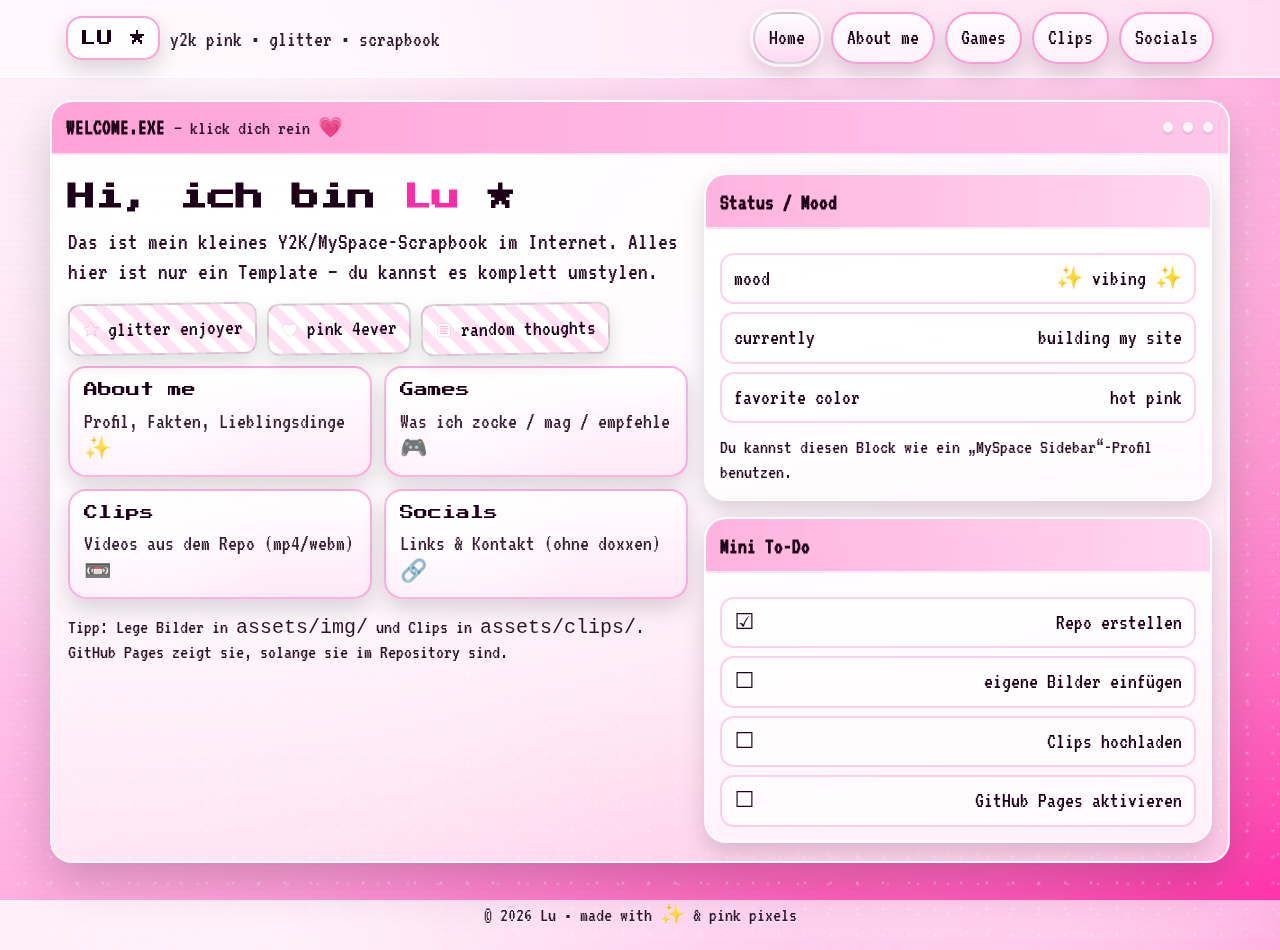
<file: index.html>
<!doctype html>
<html lang="de">
<head>
  <meta charset="utf-8" />
  <meta name="viewport" content="width=device-width, initial-scale=1" />
  <meta name="theme-color" content="#ff57b8" />
  <link rel="icon" href="./assets/img/favicon.svg" type="image/svg+xml" />
  <link rel="stylesheet" href="./assets/css/style.css" />
  <script defer src="./assets/js/main.js"></script>

  <title>Lu ★ Home</title>
</head>
<body>
  <div class="shell">
  <header class="topbar">
    <div class="topbar-inner">
      <div class="brand">
        <div class="logo">LU ★</div>
        <div class="tag">y2k pink • glitter • scrapbook</div>
      </div>

      <nav class="nav" aria-label="Hauptnavigation">
        <a class="navbtn" href="./index.html">Home</a>
        <a class="navbtn" href="./about.html">About me</a>
        <a class="navbtn" href="./games.html">Games</a>
        <a class="navbtn" href="./clips.html">Clips</a>
        <a class="navbtn" href="./socials.html">Socials</a>
      </nav>
    </div>
  </header>


    <main class="container">
      <section class="window">
        <div class="titlebar">
          <div><strong>WELCOME.EXE</strong> <span class="small">— klick dich rein 💗</span></div>
          <div class="dots" aria-hidden="true"><span class="dot"></span><span class="dot"></span><span class="dot"></span></div>
        </div>

        <div class="content hero">
          <div>
            <h1 class="h1">Hi, ich bin <span style="color:var(--pink-4)">Lu</span> ★</h1>
            <p class="kicker">Das ist mein kleines Y2K/MySpace-Scrapbook im Internet. Alles hier ist nur ein Template — du kannst es komplett umstylen.</p>

            <div class="stamps" aria-label="Stamps">
              <span class="stamp"><img alt="" src="./assets/img/sticker-star.svg"/> glitter enjoyer</span>
              <span class="stamp"><img alt="" src="./assets/img/sticker-heart.svg"/> pink 4ever</span>
              <span class="stamp"><img alt="" src="./assets/img/sticker-note.svg"/> random thoughts</span>
            </div>

            <div class="big-buttons" aria-label="Seiten">
              <a class="bigbtn" href="./about.html">
                <div class="t">About me</div>
                <div class="d">Profil, Fakten, Lieblingsdinge ✨</div>
              </a>
              <a class="bigbtn" href="./games.html">
                <div class="t">Games</div>
                <div class="d">Was ich zocke / mag / empfehle 🎮</div>
              </a>
              <a class="bigbtn" href="./clips.html">
                <div class="t">Clips</div>
                <div class="d">Videos aus dem Repo (mp4/webm) 📼</div>
              </a>
              <a class="bigbtn" href="./socials.html">
                <div class="t">Socials</div>
                <div class="d">Links & Kontakt (ohne doxxen) 🔗</div>
              </a>
            </div>

            <p class="mt16 small m0">
              Tipp: Lege Bilder in <code>assets/img/</code> und Clips in <code>assets/clips/</code>.
              GitHub Pages zeigt sie, solange sie im Repository sind.
            </p>
          </div>

          <div>
            <div class="card">
              <div class="card-h"><strong>Status / Mood</strong></div>
              <div class="card-b">
                <ul class="clean">
                  <li class="row"><span>mood</span><span>✨ vibing ✨</span></li>
                  <li class="row"><span>currently</span><span>building my site</span></li>
                  <li class="row"><span>favorite color</span><span>hot pink</span></li>
                </ul>

                <p class="mt12 small m0">
                  Du kannst diesen Block wie ein „MySpace Sidebar“-Profil benutzen.
                </p>
              </div>
            </div>

            <div class="card mt16">
              <div class="card-h"><strong>Mini To-Do</strong></div>
              <div class="card-b">
                <ul class="clean">
                  <li class="row"><span>☑</span><span>Repo erstellen</span></li>
                  <li class="row"><span>☐</span><span>eigene Bilder einfügen</span></li>
                  <li class="row"><span>☐</span><span>Clips hochladen</span></li>
                  <li class="row"><span>☐</span><span>GitHub Pages aktivieren</span></li>
                </ul>
              </div>
            </div>

          </div>
        </div>
      </section>
    </main>

  <footer class="footer">
    <div class="mini">© <span data-year></span> Lu • made with ✨ & pink pixels</div>
  </footer>

  </div>
</body>
</html>
</file>
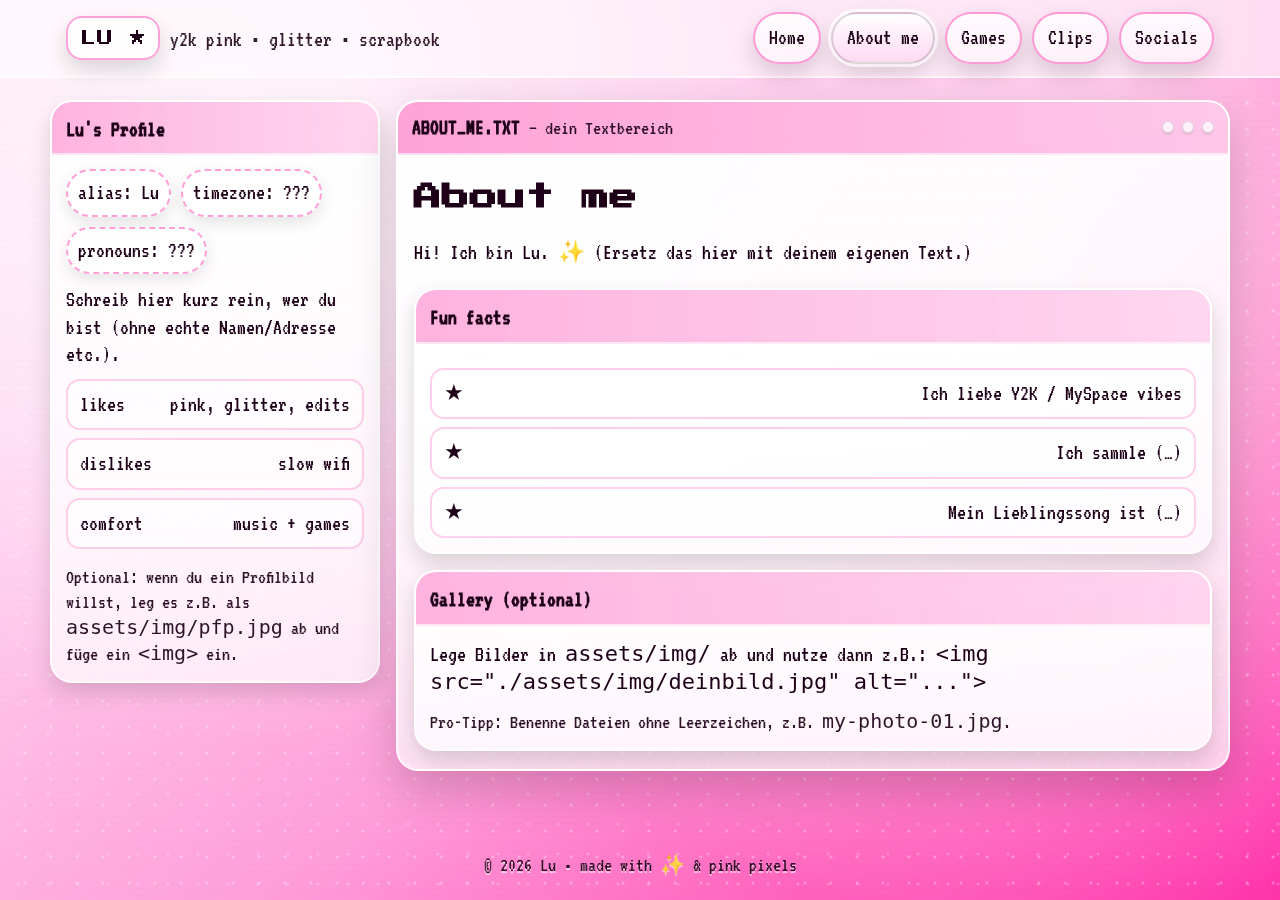
<file: about.html>
<!doctype html>
<html lang="de">
<head>
  <meta charset="utf-8" />
  <meta name="viewport" content="width=device-width, initial-scale=1" />
  <meta name="theme-color" content="#ff57b8" />
  <link rel="icon" href="./assets/img/favicon.svg" type="image/svg+xml" />
  <link rel="stylesheet" href="./assets/css/style.css" />
  <script defer src="./assets/js/main.js"></script>

  <title>Lu ★ About me</title>
</head>
<body>
  <div class="shell">
  <header class="topbar">
    <div class="topbar-inner">
      <div class="brand">
        <div class="logo">LU ★</div>
        <div class="tag">y2k pink • glitter • scrapbook</div>
      </div>

      <nav class="nav" aria-label="Hauptnavigation">
        <a class="navbtn" href="./index.html">Home</a>
        <a class="navbtn" href="./about.html">About me</a>
        <a class="navbtn" href="./games.html">Games</a>
        <a class="navbtn" href="./clips.html">Clips</a>
        <a class="navbtn" href="./socials.html">Socials</a>
      </nav>
    </div>
  </header>


    <main class="container">
      <section class="grid">

        <aside class="card">
          <div class="card-h"><strong>Lu's Profile</strong></div>
          <div class="card-b">
            <div class="badges">
              <span class="badge">alias: Lu</span>
              <span class="badge">timezone: ???</span>
              <span class="badge">pronouns: ???</span>
            </div>

            <p class="mt12 m0">
              Schreib hier kurz rein, wer du bist (ohne echte Namen/Adresse etc.).
            </p>

            <ul class="clean mt12">
              <li class="row"><span>likes</span><span>pink, glitter, edits</span></li>
              <li class="row"><span>dislikes</span><span>slow wifi</span></li>
              <li class="row"><span>comfort</span><span>music + games</span></li>
            </ul>

            <p class="mt16 small m0">
              Optional: wenn du ein Profilbild willst, leg es z.B. als
              <code>assets/img/pfp.jpg</code> ab und füge ein <code>&lt;img&gt;</code> ein.
            </p>
          </div>
        </aside>

        <section class="window">
          <div class="titlebar">
            <div><strong>ABOUT_ME.TXT</strong> <span class="small">— dein Textbereich</span></div>
            <div class="dots" aria-hidden="true"><span class="dot"></span><span class="dot"></span><span class="dot"></span></div>
          </div>
          <div class="content">
            <h2 class="h1">About me</h2>
            <p>
              Hi! Ich bin Lu. ✨
              (Ersetz das hier mit deinem eigenen Text.)
            </p>

            <div class="card mt16">
              <div class="card-h"><strong>Fun facts</strong></div>
              <div class="card-b">
                <ul class="clean">
                  <li class="row"><span>★</span><span>Ich liebe Y2K / MySpace vibes</span></li>
                  <li class="row"><span>★</span><span>Ich sammle (…)</span></li>
                  <li class="row"><span>★</span><span>Mein Lieblingssong ist (…)</span></li>
                </ul>
              </div>
            </div>

            <div class="card mt16">
              <div class="card-h"><strong>Gallery (optional)</strong></div>
              <div class="card-b">
                <p class="m0">
                  Lege Bilder in <code>assets/img/</code> ab und nutze dann z.B.:
                  <code>&lt;img src="./assets/img/deinbild.jpg" alt="..."&gt;</code>
                </p>
                <p class="small mt12 m0">
                  Pro-Tipp: Benenne Dateien ohne Leerzeichen, z.B. <code>my-photo-01.jpg</code>.
                </p>
              </div>
            </div>

          </div>
        </section>

      </section>
    </main>

  <footer class="footer">
    <div class="mini">© <span data-year></span> Lu • made with ✨ & pink pixels</div>
  </footer>

  </div>
</body>
</html>
</file>
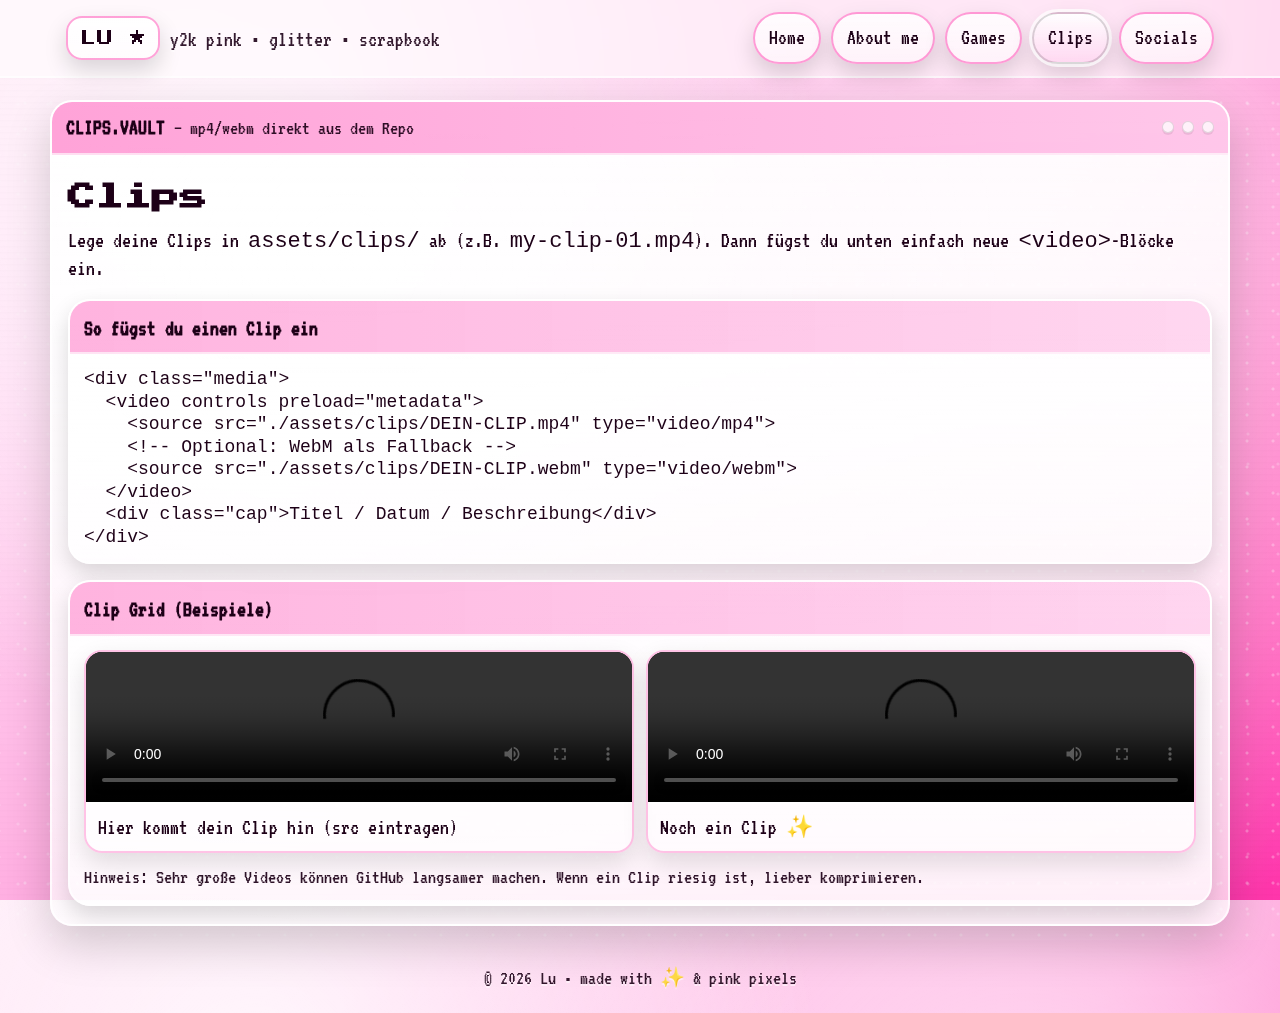
<file: clips.html>
<!doctype html>
<html lang="de">
<head>
  <meta charset="utf-8" />
  <meta name="viewport" content="width=device-width, initial-scale=1" />
  <meta name="theme-color" content="#ff57b8" />
  <link rel="icon" href="./assets/img/favicon.svg" type="image/svg+xml" />
  <link rel="stylesheet" href="./assets/css/style.css" />
  <script defer src="./assets/js/main.js"></script>

  <title>Lu ★ Clips</title>
</head>
<body>
  <div class="shell">
  <header class="topbar">
    <div class="topbar-inner">
      <div class="brand">
        <div class="logo">LU ★</div>
        <div class="tag">y2k pink • glitter • scrapbook</div>
      </div>

      <nav class="nav" aria-label="Hauptnavigation">
        <a class="navbtn" href="./index.html">Home</a>
        <a class="navbtn" href="./about.html">About me</a>
        <a class="navbtn" href="./games.html">Games</a>
        <a class="navbtn" href="./clips.html">Clips</a>
        <a class="navbtn" href="./socials.html">Socials</a>
      </nav>
    </div>
  </header>


    <main class="container">
      <section class="window">
        <div class="titlebar">
          <div><strong>CLIPS.VAULT</strong> <span class="small">— mp4/webm direkt aus dem Repo</span></div>
          <div class="dots" aria-hidden="true"><span class="dot"></span><span class="dot"></span><span class="dot"></span></div>
        </div>
        <div class="content">
          <h2 class="h1">Clips</h2>
          <p class="m0">
            Lege deine Clips in <code>assets/clips/</code> ab (z.B. <code>my-clip-01.mp4</code>).
            Dann fügst du unten einfach neue <code>&lt;video&gt;</code>-Blöcke ein.
          </p>

          <div class="card mt16">
            <div class="card-h"><strong>So fügst du einen Clip ein</strong></div>
            <div class="card-b">
              <pre style="margin:0; white-space:pre-wrap; font-size:18px;">&lt;div class="media"&gt;
  &lt;video controls preload="metadata"&gt;
    &lt;source src="./assets/clips/DEIN-CLIP.mp4" type="video/mp4"&gt;
    &lt;!-- Optional: WebM als Fallback --&gt;
    &lt;source src="./assets/clips/DEIN-CLIP.webm" type="video/webm"&gt;
  &lt;/video&gt;
  &lt;div class="cap"&gt;Titel / Datum / Beschreibung&lt;/div&gt;
&lt;/div&gt;</pre>
            </div>
          </div>

          <div class="card mt16">
            <div class="card-h"><strong>Clip Grid (Beispiele)</strong></div>
            <div class="card-b">
              <div class="media-grid">
                <div class="media">
                  <!-- Ersetze die src mit einem echten Clip in assets/clips/ -->
                  <video controls preload="metadata">
                    <source src="" type="video/mp4">
                  </video>
                  <div class="cap">Hier kommt dein Clip hin (src eintragen)</div>
                </div>
                <div class="media">
                  <video controls preload="metadata">
                    <source src="" type="video/mp4">
                  </video>
                  <div class="cap">Noch ein Clip ✨</div>
                </div>
              </div>

              <p class="small mt12 m0">
                Hinweis: Sehr große Videos können GitHub langsamer machen. Wenn ein Clip riesig ist, lieber komprimieren.
              </p>
            </div>
          </div>

        </div>
      </section>
    </main>

  <footer class="footer">
    <div class="mini">© <span data-year></span> Lu • made with ✨ & pink pixels</div>
  </footer>

  </div>
</body>
</html>
</file>
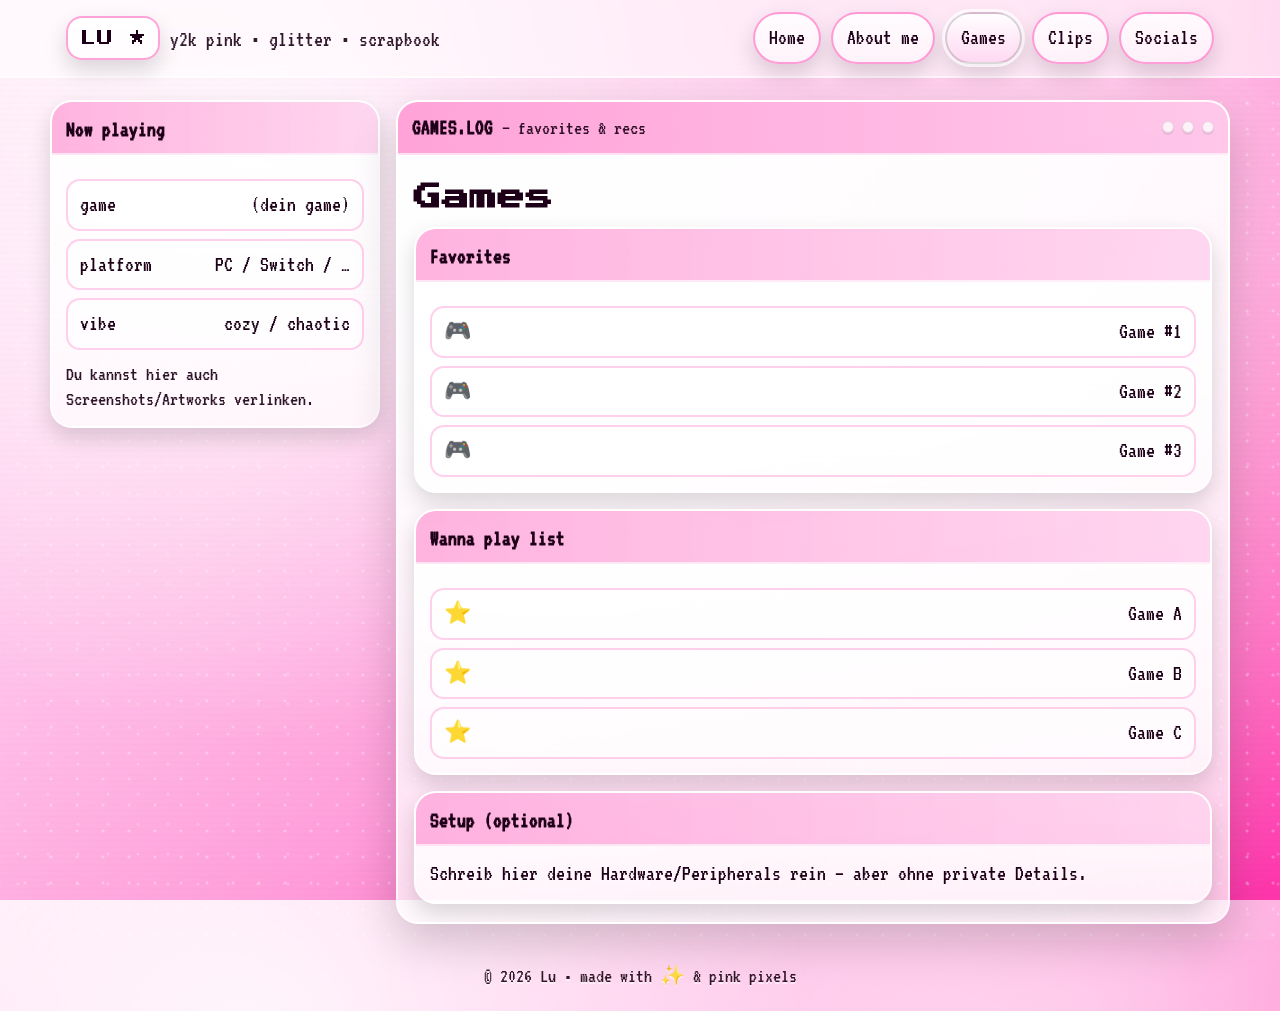
<file: games.html>
<!doctype html>
<html lang="de">
<head>
  <meta charset="utf-8" />
  <meta name="viewport" content="width=device-width, initial-scale=1" />
  <meta name="theme-color" content="#ff57b8" />
  <link rel="icon" href="./assets/img/favicon.svg" type="image/svg+xml" />
  <link rel="stylesheet" href="./assets/css/style.css" />
  <script defer src="./assets/js/main.js"></script>

  <title>Lu ★ Games</title>
</head>
<body>
  <div class="shell">
  <header class="topbar">
    <div class="topbar-inner">
      <div class="brand">
        <div class="logo">LU ★</div>
        <div class="tag">y2k pink • glitter • scrapbook</div>
      </div>

      <nav class="nav" aria-label="Hauptnavigation">
        <a class="navbtn" href="./index.html">Home</a>
        <a class="navbtn" href="./about.html">About me</a>
        <a class="navbtn" href="./games.html">Games</a>
        <a class="navbtn" href="./clips.html">Clips</a>
        <a class="navbtn" href="./socials.html">Socials</a>
      </nav>
    </div>
  </header>


    <main class="container">
      <section class="grid">

        <aside class="card">
          <div class="card-h"><strong>Now playing</strong></div>
          <div class="card-b">
            <ul class="clean">
              <li class="row"><span>game</span><span>(dein game)</span></li>
              <li class="row"><span>platform</span><span>PC / Switch / …</span></li>
              <li class="row"><span>vibe</span><span>cozy / chaotic</span></li>
            </ul>
            <p class="small mt12 m0">
              Du kannst hier auch Screenshots/Artworks verlinken.
            </p>
          </div>
        </aside>

        <section class="window">
          <div class="titlebar">
            <div><strong>GAMES.LOG</strong> <span class="small">— favorites & recs</span></div>
            <div class="dots" aria-hidden="true"><span class="dot"></span><span class="dot"></span><span class="dot"></span></div>
          </div>
          <div class="content">
            <h2 class="h1">Games</h2>

            <div class="card">
              <div class="card-h"><strong>Favorites</strong></div>
              <div class="card-b">
                <ul class="clean">
                  <li class="row"><span>🎮</span><span>Game #1</span></li>
                  <li class="row"><span>🎮</span><span>Game #2</span></li>
                  <li class="row"><span>🎮</span><span>Game #3</span></li>
                </ul>
              </div>
            </div>

            <div class="card mt16">
              <div class="card-h"><strong>Wanna play list</strong></div>
              <div class="card-b">
                <ul class="clean">
                  <li class="row"><span>⭐</span><span>Game A</span></li>
                  <li class="row"><span>⭐</span><span>Game B</span></li>
                  <li class="row"><span>⭐</span><span>Game C</span></li>
                </ul>
              </div>
            </div>

            <div class="card mt16">
              <div class="card-h"><strong>Setup (optional)</strong></div>
              <div class="card-b">
                <p class="m0">
                  Schreib hier deine Hardware/Peripherals rein – aber ohne private Details.
                </p>
              </div>
            </div>

          </div>
        </section>

      </section>
    </main>

  <footer class="footer">
    <div class="mini">© <span data-year></span> Lu • made with ✨ & pink pixels</div>
  </footer>

  </div>
</body>
</html>
</file>
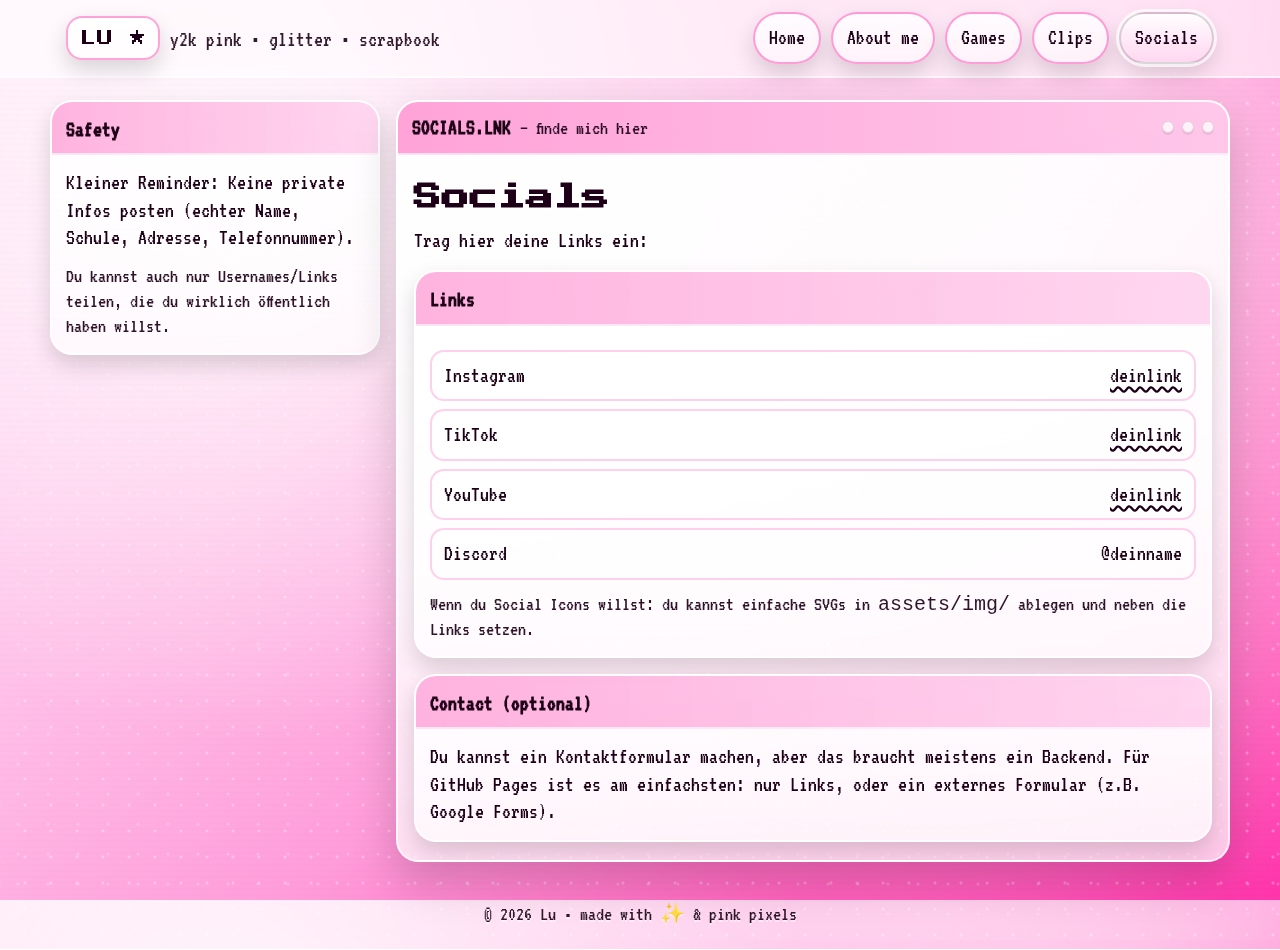
<file: socials.html>
<!doctype html>
<html lang="de">
<head>
  <meta charset="utf-8" />
  <meta name="viewport" content="width=device-width, initial-scale=1" />
  <meta name="theme-color" content="#ff57b8" />
  <link rel="icon" href="./assets/img/favicon.svg" type="image/svg+xml" />
  <link rel="stylesheet" href="./assets/css/style.css" />
  <script defer src="./assets/js/main.js"></script>

  <title>Lu ★ Socials</title>
</head>
<body>
  <div class="shell">
  <header class="topbar">
    <div class="topbar-inner">
      <div class="brand">
        <div class="logo">LU ★</div>
        <div class="tag">y2k pink • glitter • scrapbook</div>
      </div>

      <nav class="nav" aria-label="Hauptnavigation">
        <a class="navbtn" href="./index.html">Home</a>
        <a class="navbtn" href="./about.html">About me</a>
        <a class="navbtn" href="./games.html">Games</a>
        <a class="navbtn" href="./clips.html">Clips</a>
        <a class="navbtn" href="./socials.html">Socials</a>
      </nav>
    </div>
  </header>


    <main class="container">
      <section class="grid">

        <aside class="card">
          <div class="card-h"><strong>Safety</strong></div>
          <div class="card-b">
            <p class="m0">
              Kleiner Reminder: Keine private Infos posten (echter Name, Schule, Adresse, Telefonnummer).
            </p>
            <p class="small mt12 m0">
              Du kannst auch nur Usernames/Links teilen, die du wirklich öffentlich haben willst.
            </p>
          </div>
        </aside>

        <section class="window">
          <div class="titlebar">
            <div><strong>SOCIALS.LNK</strong> <span class="small">— finde mich hier</span></div>
            <div class="dots" aria-hidden="true"><span class="dot"></span><span class="dot"></span><span class="dot"></span></div>
          </div>
          <div class="content">
            <h2 class="h1">Socials</h2>
            <p class="m0">Trag hier deine Links ein:</p>

            <div class="card mt16">
              <div class="card-h"><strong>Links</strong></div>
              <div class="card-b">
                <ul class="clean">
                  <li class="row"><span>Instagram</span><span><a class="inline" href="https://example.com" target="_blank" rel="noreferrer">deinlink</a></span></li>
                  <li class="row"><span>TikTok</span><span><a class="inline" href="https://example.com" target="_blank" rel="noreferrer">deinlink</a></span></li>
                  <li class="row"><span>YouTube</span><span><a class="inline" href="https://example.com" target="_blank" rel="noreferrer">deinlink</a></span></li>
                  <li class="row"><span>Discord</span><span>@deinname</span></li>
                </ul>

                <p class="small mt12 m0">
                  Wenn du Social Icons willst: du kannst einfache SVGs in <code>assets/img/</code> ablegen
                  und neben die Links setzen.
                </p>
              </div>
            </div>

            <div class="card mt16">
              <div class="card-h"><strong>Contact (optional)</strong></div>
              <div class="card-b">
                <p class="m0">
                  Du kannst ein Kontaktformular machen, aber das braucht meistens ein Backend.
                  Für GitHub Pages ist es am einfachsten: nur Links, oder ein externes Formular (z.B. Google Forms).
                </p>
              </div>
            </div>

          </div>
        </section>

      </section>
    </main>

  <footer class="footer">
    <div class="mini">© <span data-year></span> Lu • made with ✨ & pink pixels</div>
  </footer>

  </div>
</body>
</html>
</file>
<file: assets/css/style.css>
/* ──────────────────────────────────────────────────────────────
   Lu's Y2K / MySpace-ish GitHub Pages starter
   Edit colors in :root, and replace text/content in the HTML files.
   ────────────────────────────────────────────────────────────── */

@import url('https://fonts.googleapis.com/css2?family=VT323&family=Press+Start+2P&display=swap');

:root{
  --pink-0:#fff2fb;
  --pink-1:#ffd1ef;
  --pink-2:#ff9ad9;
  --pink-3:#ff57b8;
  --pink-4:#ff2aa7;

  --ink:#1d0017;
  --panel:#fff7fd;
  --panel2:#ffe6f6;
  --line:#ff8fd2;

  --shadow: 0 18px 45px rgba(0,0,0,.18);
  --shadow2: 0 10px 22px rgba(0,0,0,.15);

  --radius: 22px;
  --radius2: 14px;

  --maxw: 1180px;
}

*{ box-sizing:border-box; }

html,body{ height:100%; }

body{
  margin:0;
  color:var(--ink);
  font-family: "VT323", system-ui, -apple-system, Segoe UI, Roboto, Arial, sans-serif;
  font-size: 22px;
  line-height: 1.25;
  overflow-x:hidden;

  /* Hot pink Y2K gradient background */
  background:
    radial-gradient(circle at 20% 20%, rgba(255,255,255,.85), rgba(255,255,255,0) 45%),
    radial-gradient(circle at 80% 30%, rgba(255,255,255,.65), rgba(255,255,255,0) 55%),
    linear-gradient(135deg, #ffe6f6, #ffd0ef 20%, #ff9ad9 55%, #ff57b8 78%, #ff2aa7);
}

/* Glitter overlay + scanlines */
body::before{
  content:"";
  position:fixed;
  inset:-40px;
  pointer-events:none;
  z-index:0;

  background:
    radial-gradient(circle, rgba(255,255,255,.55) 0 1px, rgba(255,255,255,0) 2px) 0 0/26px 26px,
    radial-gradient(circle, rgba(255,255,255,.40) 0 1px, rgba(255,255,255,0) 2px) 13px 9px/30px 30px,
    radial-gradient(circle at 25% 30%, rgba(255,255,255,.25), rgba(255,255,255,0) 55%),
    radial-gradient(circle at 75% 70%, rgba(255,255,255,.22), rgba(255,255,255,0) 52%);
  mix-blend-mode: screen;
  opacity:.55;
  filter: blur(.2px);
  animation: glitterMove 10s linear infinite;
}
@keyframes glitterMove{
  from{ transform: translate3d(0,0,0); }
  to{ transform: translate3d(18px,-26px,0); }
}
body::after{
  content:"";
  position:fixed;
  inset:0;
  pointer-events:none;
  z-index:0;
  background: repeating-linear-gradient(
    to bottom,
    rgba(0,0,0,0.04),
    rgba(0,0,0,0.04) 1px,
    rgba(255,255,255,0) 3px,
    rgba(255,255,255,0) 6px
  );
  opacity:.18;
}

/* Layout wrapper */
.shell{
  position:relative;
  z-index:1;
  min-height:100vh;
  display:flex;
  flex-direction:column;
}

.topbar{
  position:sticky;
  top:0;
  z-index:10;
  backdrop-filter: blur(10px);
  background: rgba(255,255,255,.55);
  border-bottom: 2px solid rgba(255,255,255,.6);
}

.topbar-inner{
  max-width: var(--maxw);
  margin: 0 auto;
  padding: 12px 16px;
  display:flex;
  gap:12px;
  align-items:center;
  justify-content:space-between;
}

.brand{
  display:flex;
  align-items:baseline;
  gap:10px;
  user-select:none;
}
.brand .logo{
  font-family: "Press Start 2P", "VT323", monospace;
  font-size: 16px;
  letter-spacing:.5px;
  padding: 10px 12px;
  border-radius: 16px;
  background:
    linear-gradient(180deg, rgba(255,255,255,.95), rgba(255,255,255,.55));
  border: 2px solid rgba(255,87,184,.55);
  box-shadow: var(--shadow2);
}
.brand .tag{
  opacity:.9;
  text-shadow: 0 2px 0 rgba(255,255,255,.55);
}

.nav{
  display:flex;
  flex-wrap:wrap;
  gap:10px;
  justify-content:flex-end;
}
.nav a{
  text-decoration:none;
}
.navbtn{
  display:inline-flex;
  align-items:center;
  gap:8px;
  padding: 10px 14px;
  border-radius: 999px;
  border: 2px solid rgba(255,42,167,.45);
  background:
    linear-gradient(180deg, rgba(255,255,255,.85), rgba(255,255,255,.45));
  box-shadow: var(--shadow2);
  color: var(--ink);
  transition: transform .12s ease, filter .12s ease;
}
.navbtn:hover{ transform: translateY(-2px) rotate(-.3deg); filter:saturate(1.15); }
.navbtn[aria-current="page"]{
  outline: 3px solid rgba(255,255,255,.7);
  border-color: rgba(0,0,0,.15);
  background: linear-gradient(180deg, rgba(255,255,255,.95), rgba(255,209,239,.65));
}

/* Main container */
.container{
  width: min(var(--maxw), calc(100% - 24px));
  margin: 22px auto 26px;
}

/* “Window” panels (MSN / Notepad vibe) */
.window{
  border-radius: var(--radius);
  border: 2px solid rgba(255,255,255,.7);
  box-shadow: var(--shadow);
  background:
    linear-gradient(180deg, rgba(255,255,255,.92), rgba(255,255,255,.70)),
    radial-gradient(circle at 25% 20%, rgba(255,255,255,.8), rgba(255,255,255,0) 60%);
  overflow:hidden;
}
.window .titlebar{
  display:flex;
  align-items:center;
  justify-content:space-between;
  gap:10px;
  padding: 12px 14px;
  background:
    linear-gradient(90deg, rgba(255,87,184,.55), rgba(255,154,217,.55)),
    linear-gradient(180deg, rgba(255,255,255,.9), rgba(255,255,255,.5));
  border-bottom: 2px solid rgba(255,255,255,.65);
}
.window .titlebar .dots{
  display:flex; gap:8px;
}
.dot{
  width: 12px; height:12px; border-radius: 99px;
  background: rgba(255,255,255,.75);
  border: 1px solid rgba(0,0,0,.12);
  box-shadow: 0 2px 0 rgba(0,0,0,.08);
}
.window .content{
  padding: 18px 16px;
}

/* Front page hero */
.hero{
  display:grid;
  grid-template-columns: 1.1fr .9fr;
  gap: 16px;
  align-items:stretch;
}
@media (max-width: 880px){
  .hero{ grid-template-columns: 1fr; }
}

.h1{
  font-family: "Press Start 2P", "VT323", monospace;
  font-size: clamp(20px, 2.2vw, 28px);
  line-height: 1.35;
  margin: 6px 0 10px;
  text-shadow: 0 2px 0 rgba(255,255,255,.75);
}
.kicker{
  font-size: 24px;
  opacity:.92;
  margin: 0 0 16px;
}

.big-buttons{
  display:grid;
  grid-template-columns: 1fr 1fr;
  gap: 12px;
  margin-top: 12px;
}
@media (max-width: 520px){
  .big-buttons{ grid-template-columns: 1fr; }
}
.bigbtn{
  display:flex;
  flex-direction:column;
  gap:8px;
  padding: 14px 14px 12px;
  border-radius: 18px;
  border: 2px solid rgba(255,87,184,.45);
  background:
    radial-gradient(circle at 20% 20%, rgba(255,255,255,.9), rgba(255,255,255,.25) 60%),
    linear-gradient(180deg, rgba(255,255,255,.85), rgba(255,209,239,.55));
  box-shadow: var(--shadow2);
  text-decoration:none;
  color: var(--ink);
  transition: transform .12s ease, filter .12s ease;
}
.bigbtn:hover{ transform: translateY(-3px) rotate(.2deg); filter:saturate(1.2); }
.bigbtn .t{ font-family:"Press Start 2P", monospace; font-size: 14px; }
.bigbtn .d{ opacity:.88; }

/* Sidebar layout for inner pages */
.grid{
  display:grid;
  grid-template-columns: 330px 1fr;
  gap: 16px;
  align-items:start;
}
@media (max-width: 900px){
  .grid{ grid-template-columns: 1fr; }
}
.card{
  border-radius: var(--radius);
  border: 2px solid rgba(255,255,255,.7);
  background: linear-gradient(180deg, rgba(255,255,255,.92), rgba(255,255,255,.70));
  box-shadow: var(--shadow2);
  overflow:hidden;
}
.card .card-h{
  padding: 14px 14px 10px;
  border-bottom: 2px solid rgba(255,255,255,.65);
  background: linear-gradient(90deg, rgba(255,87,184,.45), rgba(255,154,217,.40));
}
.card .card-b{
  padding: 14px;
}
.badges{
  display:flex;
  flex-wrap:wrap;
  gap:10px;
}
.badge{
  padding: 8px 10px;
  border-radius: 999px;
  border: 2px dashed rgba(255,42,167,.45);
  background: rgba(255,255,255,.65);
  box-shadow: 0 6px 16px rgba(0,0,0,.10);
}

/* Lists */
ul.clean{
  list-style:none;
  padding:0;
  margin: 10px 0 0;
  display:grid;
  gap: 8px;
}
li.row{
  display:flex;
  justify-content:space-between;
  gap:12px;
  padding: 10px 12px;
  border-radius: 14px;
  border: 2px solid rgba(255,87,184,.28);
  background: rgba(255,255,255,.6);
}

/* “Stamp” chips */
.stamps{
  display:flex;
  flex-wrap:wrap;
  gap:10px;
}
.stamp{
  display:inline-flex;
  align-items:center;
  gap:8px;
  padding: 10px 12px;
  border-radius: 12px;
  border: 2px solid rgba(0,0,0,.15);
  background:
    repeating-linear-gradient(45deg,
      rgba(255,255,255,.9) 0 10px,
      rgba(255,209,239,.65) 10px 20px);
  box-shadow: 0 8px 18px rgba(0,0,0,.12);
  transform: rotate(-.8deg);
}
.stamp img{ width:18px; height:18px; }

/* Media grid (clips, images) */
.media-grid{
  display:grid;
  grid-template-columns: repeat(2, minmax(0, 1fr));
  gap: 12px;
}
@media (max-width: 720px){
  .media-grid{ grid-template-columns: 1fr; }
}
.media{
  border-radius: 18px;
  overflow:hidden;
  border: 2px solid rgba(255,87,184,.35);
  background: rgba(255,255,255,.6);
  box-shadow: 0 10px 24px rgba(0,0,0,.12);
}
.media .cap{
  padding: 10px 12px;
  border-top: 2px solid rgba(255,255,255,.65);
}
video{
  width:100%;
  height:auto;
  display:block;
  background: #000;
}

/* Footer */
.footer{
  margin-top:auto;
  padding: 14px 0 22px;
  text-align:center;
  opacity:.9;
  text-shadow: 0 2px 0 rgba(255,255,255,.65);
}
.footer .mini{
  font-size: 20px;
}

/* Cute little sparkle that appears on click */
.sparkle{
  position:fixed;
  width: 16px;
  height: 16px;
  pointer-events:none;
  z-index: 999;
  background: radial-gradient(circle, rgba(255,255,255,1), rgba(255,255,255,0) 60%);
  filter: drop-shadow(0 0 10px rgba(255,255,255,.9));
  animation: pop .65s ease forwards;
}
@keyframes pop{
  from{ transform: translate(-50%,-50%) scale(.6) rotate(0deg); opacity:1; }
  to{ transform: translate(-50%,-50%) scale(2.6) rotate(80deg); opacity:0; }
}

/* Small helper */
.m0{ margin:0; }
.mt8{ margin-top:8px; }
.mt12{ margin-top:12px; }
.mt16{ margin-top:16px; }
.small{ font-size:20px; opacity:.92; }
a.inline{
  color: inherit;
  text-decoration: underline;
  text-decoration-style: wavy;
  text-underline-offset: 4px;
}
</file>
